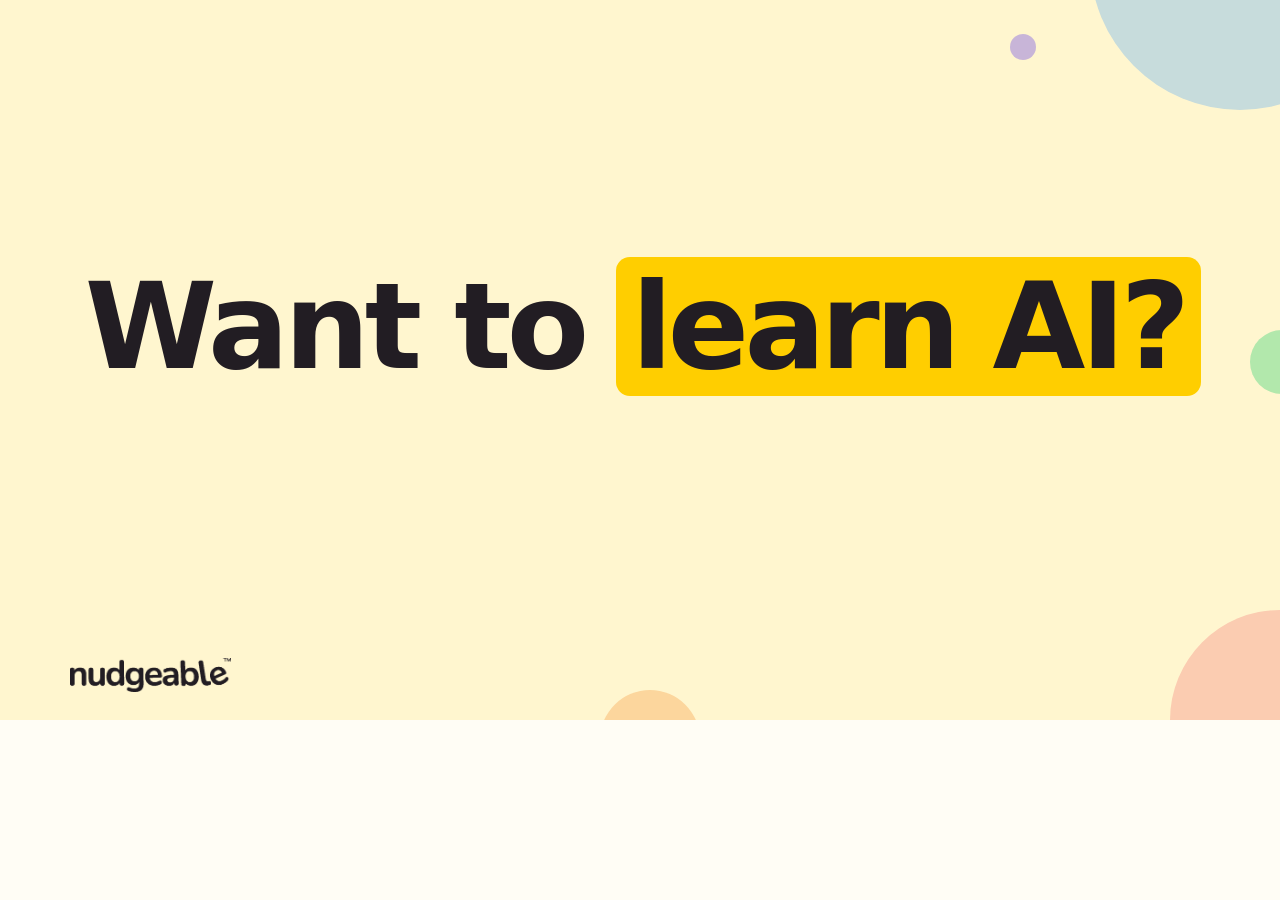
<file: public/assets/ai-learning-plan-animation.html>
<!doctype html><html><head><meta charset=utf8><meta name=viewport content="width=device-width,initial-scale=1">
<title>AI Learning Plan Animation</title>
<style>
:root{--bg:#FFFDF5;--ink:#221D23;--muted:#7A7280;--line:#E4DBC2;--chiffon:#FFF6CF;--amber:#FFCE00;
--found:#623CEA;--work:#23CE6B;--new:#F68A29;--res:#3699FC;--red:#ED4551;--wa:#0B6B57;--wachat:#ECE5DD;
--font:"Inter",system-ui,-apple-system,sans-serif}
html,body{height:100%}
body{background:var(--bg);color:var(--ink);font-family:var(--font);margin:0;display:flex;flex-direction:column;align-items:center;justify-content:center;gap:16px;padding:24px 16px;box-sizing:border-box}
.frame{width:100%;max-width:1100px;aspect-ratio:16/9;position:relative;overflow:hidden;background:var(--chiffon);border:1px solid var(--line);border-radius:20px}
#stage{width:1280px;height:720px;position:absolute;left:0;top:0;transform-origin:0 0;overflow:hidden}
.deco{position:absolute;inset:0;pointer-events:none;z-index:0}
.deco i{position:absolute;border-radius:50%;display:block}
.d1{left:1090px;top:-190px;width:300px;height:300px;background:color-mix(in srgb,#3699FC 28%,#FFF6CF)}
.d2{left:1170px;top:610px;width:220px;height:220px;background:color-mix(in srgb,#ED4551 24%,#FFF6CF)}
.d3{left:1250px;top:330px;width:64px;height:64px;background:color-mix(in srgb,#23CE6B 35%,#FFF6CF)}
.d4{left:600px;top:690px;width:100px;height:100px;background:color-mix(in srgb,#F68A29 30%,#FFF6CF)}
.d5{left:1010px;top:34px;width:26px;height:26px;background:color-mix(in srgb,#623CEA 35%,#FFF6CF)}

/* headline */
.head{position:absolute;left:70px;top:48px;font-size:50px;font-weight:800;letter-spacing:-.025em;z-index:8;transition:opacity .25s,transform .35s;white-space:nowrap}
.head.out{opacity:0;transform:translateY(-12px)}
.head mark{color:inherit;padding:0 7px;margin:0 -5px;border-radius:8px;background:linear-gradient(var(--amber),var(--amber)) no-repeat left/0% 100%;transition:background-size .5s cubic-bezier(.6,0,.2,1) .25s}
.head.lit mark{background-size:100% 100%}
.logo{position:absolute;left:70px;bottom:28px;height:34px;z-index:20}

/* chips */
.chip{position:absolute;left:0;top:0;width:200px;height:58px;z-index:2;transition:transform .75s cubic-bezier(.6,0,.2,1),opacity .45s,width .5s}
.chip .in{width:100%;height:100%;box-sizing:border-box;border-radius:14px;border:2px solid var(--line);background:#fff;display:flex;align-items:center;gap:10px;padding:0 14px;
  font-weight:700;font-size:17px;white-space:nowrap;transition:background .3s,box-shadow .3s,border-color .3s,transform .3s}
.chip .ic{flex:none;width:12px;height:12px;border-radius:50%;background:var(--c);transition:all .3s}
.chip .tx{display:flex;flex-direction:column;line-height:1.15}
.chip small{display:none;font-size:12px;font-weight:600;color:var(--muted)}
.chip.made small{display:block}
.chip.made .ic{width:0;height:0;border-radius:0;background:none;border-left:11px solid var(--c);border-top:7px solid transparent;border-bottom:7px solid transparent}
.chip.made .in{animation:flip .5s ease}
@keyframes flip{50%{transform:rotateX(90deg)}}
.chip.noise .in{border:2px dashed #CFC6B2;background:#FFFDF5;color:#8A8290;font-style:italic;font-weight:600;justify-content:center}
.chip.noise .ic{display:none}
.chaos .chip .in{animation:wob 1.3s ease-in-out infinite alternate}
.chaos .chip:nth-child(2n) .in{animation-duration:1.6s;animation-delay:-.5s}
.chaos .chip:nth-child(3n) .in{animation-duration:1.1s;animation-delay:-.3s}
@keyframes wob{from{transform:translate(-2px,-2px) rotate(-1.5deg)}to{transform:translate(2px,2px) rotate(1.5deg)}}
.chip.hide{opacity:0!important}
.chip.planned{width:170px}
.chip.faded{opacity:.22}
.chip.picked .in{background:var(--amber);border-color:var(--ink);box-shadow:4px 4px 0 var(--ink)}
.chip.picked small{color:#5b4a00}
.chip.plain .in{background:#fff;border-color:var(--ink);box-shadow:3px 3px 0 var(--ink)}
.num{position:absolute;left:-12px;top:-13px;width:30px;height:30px;border-radius:50%;background:var(--ink);border:2.5px solid var(--chiffon);
  font-size:14px;font-weight:800;display:flex;align-items:center;justify-content:center;color:#fff;opacity:0;transform:scale(.4);transition:all .3s}
.planned .num{opacity:1;transform:none}
.num.done{background:var(--work)}
.rowlabel{position:absolute;left:70px;font-size:20px;font-weight:700;display:flex;align-items:center;gap:10px;opacity:0;transition:opacity .4s}
.rowlabel i{width:14px;height:14px;border-radius:50%;display:block}
.q{position:absolute;left:585px;top:308px;width:110px;height:110px;border-radius:50%;background:var(--ink);color:#fff;font-size:62px;font-weight:800;
  display:flex;align-items:center;justify-content:center;z-index:6;transition:opacity .3s,transform .3s}
.toggle{position:absolute;left:330px;top:122px;display:flex;border:2.5px solid var(--ink);border-radius:999px;overflow:hidden;background:#fff;opacity:0;transform:translateY(-8px);transition:all .3s;z-index:5}
.toggle span{padding:7px 18px;font-weight:800;font-size:14px;letter-spacing:.08em;text-transform:uppercase;transition:background .25s}
.toggle span.on{background:var(--amber)}
.planlabel{position:absolute;left:70px;top:506px;font-size:15px;font-weight:800;letter-spacing:.2em;color:var(--muted);opacity:0;transition:all .6s cubic-bezier(.6,0,.2,1)}
.cursor{position:absolute;left:0;top:0;width:36px;height:36px;opacity:0;z-index:15;transition:transform .45s cubic-bezier(.5,0,.3,1),opacity .2s}
.cursor.tap::after{content:"";position:absolute;left:-14px;top:-14px;width:30px;height:30px;border-radius:50%;border:3px solid var(--found);animation:rip .4s ease-out}
@keyframes rip{from{transform:scale(.3);opacity:1}to{transform:scale(1.6);opacity:0}}

/* phone */
.phone{position:absolute;left:800px;top:128px;width:300px;height:520px;border:4px solid var(--ink);border-radius:38px;background:var(--wachat);overflow:hidden;box-sizing:border-box;z-index:4;
  box-shadow:8px 8px 0 var(--ink);opacity:0;transform:translateX(60px) scale(.94);transition:all .5s cubic-bezier(.3,1.3,.5,1)}
.phone.show{opacity:1;transform:none}
.wahead{height:70px;background:var(--wa);display:flex;align-items:center;gap:10px;padding:14px 16px 0;box-sizing:border-box;color:#fff}
.av{width:38px;height:38px;border-radius:50%;background:var(--amber);border:2px solid #fff;color:var(--ink);font-weight:800;font-size:20px;display:flex;align-items:center;justify-content:center}
.wahead b{font-size:17px;display:block}.wahead span{font-size:12px;opacity:.85}
.day{margin:12px auto 4px;width:max-content;background:#fff;border-radius:8px;padding:3px 10px;font-size:11px;font-weight:700;color:var(--muted)}
.bub{margin:8px 12px 0;background:#fff;border-radius:4px 14px 14px 14px;padding:10px 12px;font-size:14px;font-weight:600;line-height:1.35;opacity:0;transform:translateY(12px);transition:all .35s}
.bub b{display:block;font-size:19px;font-weight:800;margin-top:2px}
.bub.on{opacity:1;transform:none}
.vid{margin:8px 12px 0;height:142px;border-radius:12px;background:var(--ink);position:relative;opacity:0;transform:translateY(12px);transition:all .35s}
.vid.on{opacity:1;transform:none}
.vid .pl{position:absolute;left:50%;top:44%;width:52px;height:52px;margin:-26px;border-radius:50%;background:var(--amber);display:flex;align-items:center;justify-content:center}
.vid .pl::after{content:"";border-left:16px solid var(--ink);border-top:10px solid transparent;border-bottom:10px solid transparent;margin-left:4px}
.vid .vt{position:absolute;left:12px;bottom:18px;color:#fff;font-size:13px;font-weight:700}
.vid .vd{position:absolute;right:12px;bottom:18px;color:#fff;font-size:12px;font-weight:700;opacity:.8}
.pbar{position:absolute;left:12px;right:12px;bottom:8px;height:4px;background:#5A535C;border-radius:2px;overflow:hidden}
.pbar i{display:block;height:100%;width:0;background:var(--amber)}
.vid.play .pbar i{width:100%;transition:width 1.3s linear}
.btn{margin:10px 12px 0;height:44px;border-radius:12px;background:#fff;color:#128C7E;font-size:15px;font-weight:800;display:flex;align-items:center;justify-content:center;opacity:0;transform:translateY(12px);transition:all .35s}
.btn.on{opacity:1;transform:none}.btn.ok{background:var(--work);color:#fff}
.badge{position:absolute;left:1078px;top:112px;width:38px;height:38px;border-radius:50%;background:var(--red);border:3px solid var(--ink);color:#fff;font-weight:800;font-size:18px;
  display:flex;align-items:center;justify-content:center;z-index:5;opacity:0;transform:scale(.3);transition:all .3s cubic-bezier(.3,1.6,.5,1)}
.walab{position:absolute;left:800px;top:664px;width:300px;text-align:center;font-size:15px;font-weight:700;color:var(--muted);opacity:0;transition:opacity .4s;z-index:4}
.walab b{color:var(--wa);font-size:20px;font-weight:800}
.pulse{position:absolute;left:0;top:0;width:22px;height:22px;border-radius:50%;background:var(--amber);border:3px solid var(--ink);opacity:0;z-index:6;transition:transform .7s cubic-bezier(.6,0,.3,1),opacity .2s}
.show{opacity:1!important;transform:none!important}

/* habit */
.habit{position:absolute;left:70px;top:170px;opacity:0;transform:translateY(20px);transition:all .5s;z-index:3}
.hgrid{display:grid;grid-template-columns:96px repeat(7,54px);gap:12px;align-items:center}
.hgrid .dn{font-size:14px;font-weight:800;color:var(--muted);text-align:center}
.hgrid .wk{font-size:17px;font-weight:800}
.sq{width:54px;height:54px;border-radius:12px;border:2.5px dashed #CFC6B2;background:#FFFDF5;box-sizing:border-box;display:flex;align-items:center;justify-content:center;color:#fff;font-size:24px;font-weight:800;transition:all .25s}
.sq.on{background:var(--work);border:2.5px solid var(--ink);transform:scale(1.06)}
.streak{position:absolute;left:740px;top:200px;width:430px;opacity:0;transform:translateY(20px);transition:all .5s;z-index:3}
.scard{background:#fff;border:3px solid var(--ink);border-radius:24px;box-shadow:8px 8px 0 var(--ink);padding:26px 30px}
.scard .k{font-size:15px;font-weight:800;letter-spacing:.16em;color:var(--muted);text-transform:uppercase}
.scard .n{font-size:96px;font-weight:800;letter-spacing:-.04em;line-height:1;margin:8px 0 2px}
.scard .n span{font-size:30px;letter-spacing:-.01em;margin-left:8px}
.lvl{display:flex;justify-content:space-between;font-size:14px;font-weight:800;margin-top:22px}
.lbar{height:14px;border-radius:999px;border:2.5px solid var(--ink);background:#FFFDF5;overflow:hidden;margin-top:8px}
.lbar i{display:block;height:100%;width:0;background:var(--amber);transition:width .2s}

/* end */
.end{position:absolute;inset:0;background:var(--chiffon);display:flex;flex-direction:column;align-items:center;justify-content:center;gap:24px;opacity:0;pointer-events:none;transition:opacity .5s;z-index:12}
.end.show{opacity:1}
.intro{position:absolute;inset:0;background:var(--chiffon);display:flex;flex-direction:column;align-items:center;justify-content:center;gap:28px;z-index:12;transition:opacity .5s}
.intro.off{opacity:0}
.intro .big{font-size:120px;font-weight:800;letter-spacing:-.04em;position:relative;z-index:1;opacity:0;transform:translateY(20px);transition:all .5s}
.intro .big mark{color:inherit;padding:0 16px;margin:0 -6px;border-radius:14px;background:linear-gradient(var(--amber),var(--amber)) no-repeat left/0% 100%;transition:background-size .6s cubic-bezier(.6,0,.2,1)}
.intro .tag{font-size:34px;font-weight:700;position:relative;z-index:1;opacity:0;transform:translateY(14px);transition:all .5s}
.intro.a .big{opacity:1;transform:none}.intro.b .big mark{background-size:100% 100%}.intro.c .tag{opacity:1;transform:none}
.end .big{font-size:86px;font-weight:800;letter-spacing:-.035em;position:relative;z-index:1}
.end .big mark{color:inherit;background:var(--amber);padding:0 14px;border-radius:12px}
.end .tag{font-size:32px;font-weight:700;position:relative;z-index:1}
.end .visit{position:relative;z-index:1;margin-top:14px;background:var(--amber);border:4px solid var(--ink);border-radius:999px;box-shadow:7px 7px 0 var(--ink);padding:16px 44px;font-size:40px;font-weight:600}
.end .visit b{font-weight:800}
.end .pill{position:relative;z-index:1;background:var(--amber);border:3px solid var(--ink);border-radius:999px;box-shadow:5px 5px 0 var(--ink);padding:12px 30px;font-weight:800;font-size:18px;letter-spacing:.14em;text-transform:uppercase}
.controls{display:flex;gap:12px}
button{font-family:var(--font);font-weight:800;font-size:13px;letter-spacing:.14em;text-transform:uppercase;padding:10px 20px;background:var(--amber);color:var(--ink);border:2px solid var(--ink);border-radius:999px;box-shadow:3px 3px 0 var(--ink);cursor:pointer}
@media (prefers-reduced-motion:reduce){.chaos .chip .in{animation:none}}
</style><style>html,body{width:100%;height:100%;margin:0;padding:0!important;overflow:hidden}body{display:block}.frame{width:100%;max-width:none;border:0;border-radius:0}.paused *{animation-play-state:paused!important}</style></head><body>
<div class="frame"><div id="stage">
  <div class="deco"><i class="d1"></i><i class="d2"></i><i class="d3"></i><i class="d4"></i><i class="d5"></i></div>
  <div class="head" id="head"></div>
  <div class="q" id="q">?</div>
  <div class="toggle" id="toggle"><span id="tYou">You pick</span><span id="tAi">AI builds</span></div>
  <div class="planlabel" id="planlabel">YOUR AI LEARNING PLAN</div>
  <div class="pulse" id="pulse"></div>
  <div class="phone" id="phone">
    <div class="wahead"><div class="av">n</div><div><b>Nudgeable</b><span>online</span></div></div>
    <div class="day">TODAY 8:00 AM</div>
    <div class="bub" id="b1">Good morning! Your 3-min explainer for today:<b>What is MCP?</b></div>
    <div class="vid" id="vid"><div class="pl"></div><div class="vt">What is MCP?</div><div class="vd">3:00</div><div class="pbar"><i></i></div></div>
    <div class="btn" id="btn">Mark complete</div>
  </div>
  <div class="badge" id="badge">1</div>
  <div class="walab" id="walab"><b>WhatsApp</b> &nbsp;·&nbsp; also on email</div>
  <div class="habit" id="habit"><div class="hgrid" id="hgrid"></div></div>
  <div class="streak" id="streak"><div class="scard">
    <div class="k">Your learning streak</div>
    <div class="n"><b id="cnt">0</b><span>days</span></div>
    <div class="lvl"><span>AI curious</span><span>AI confident</span></div>
    <div class="lbar"><i id="lbar"></i></div>
  </div></div>
  <svg class="cursor" id="cursor" viewBox="0 0 24 24"><path d="M3 2 L3 20 L8 15 L11 22 L14 21 L11 14 L18 14 Z" fill="#fff" stroke="#221D23" stroke-width="2" stroke-linejoin="round"/></svg>
  <div class="intro" id="intro">
    <div class="deco"><i class="d1"></i><i class="d2"></i><i class="d3"></i><i class="d4"></i><i class="d5"></i></div>
    <div class="big">Want to <mark>learn AI?</mark></div>
    <div class="tag">Too much noise, too little time, and no clear place to start.</div>
  </div>
  <div class="end" id="end">
    <div class="deco"><i class="d1"></i><i class="d2"></i><i class="d3"></i><i class="d4"></i><i class="d5"></i></div>
    <div class="big">Learn AI in <mark>3 minutes a day.</mark></div>
    <div class="tag">Your free AI Learning Plan, delivered on WhatsApp.</div>
    <div class="visit">Visit <b>nudgeable.ai</b></div>
  </div>
  <img class="logo" alt="nudgeable" src="[data-uri]">
</div></div>

<script>
const S=document.getElementById('stage'),F=document.querySelector('.frame');
function fit(){S.style.transform='scale('+F.clientWidth/1280+')'}addEventListener('resize',fit);fit();
const $=id=>document.getElementById(id);
const cats=[
 {name:'AI Foundations',c:'var(--found)',items:['MCP','Tokens','Context','Agents']},
 {name:'AI at Work',c:'var(--work)',items:['Skills','Projects','Cowork','Artifacts']},
 {name:'Trending in AI',c:'var(--new)',items:['Jev AI','Agent swarms','Vibe coding','Voice agents']},
 {name:'AI Research',c:'var(--res)',items:['AI behaviour','Hallucinations','Black box','AI honesty']}];
const fmts=['3-min video','2-min read','Try it'];
const order={'MCP':1,'Context':2,'Skills':3,'Cowork':4,'Agent swarms':5,'AI behaviour':6};
const you=['MCP','Skills'];
const inChaos=['MCP','Skills','Vibe coding','Hallucinations','Agents','Cowork'];
const noise=['ChatGPT update','Grok drama','Gemini launch','AGI by 2027?','Top 50 AI tools','Prompt tricks','DeepSeek shock','AI will take jobs?','Viral AI demo','Yet another model'];
// hand-placed chaos slots, clear of headline and "?"
const slots=[[80,160,-6],[360,150,4],[770,158,-3],[1010,172,6],[110,262,5],[350,258,-4],[810,252,3],[1040,268,-5],
 [60,378,-3],[310,392,6],[840,384,-6],[1060,398,4],[150,505,4],[430,500,-5],[700,512,3],[960,524,-4]];
const rowY=[180,256,332,408],chips=[];
function mk(t,c,f,isNoise){const el=document.createElement('div');el.className='chip'+(isNoise?' noise':'');el.style.setProperty('--c',c);
  el.innerHTML='<div class="in"><i class="ic"></i><div class="tx"><span>'+t+'</span><small>'+(f||'')+'</small></div></div><div class="num">'+(order[t]||'')+'</div>';
  S.insertBefore(el,$('q'));return el}
cats.forEach((c,r)=>{const L=document.createElement('div');L.className='rowlabel';L.style.top=(rowY[r]+16)+'px';
  L.innerHTML='<i style="background:'+c.c+'"></i>'+c.name;S.insertBefore(L,$('q'));
  c.items.forEach((t,i)=>chips.push({el:mk(t,c.c,fmts[(r+i)%3]),t,r,i,o:order[t],keep:true}))});
noise.forEach(t=>chips.push({el:mk(t,'#999','',true),t,keep:false}));
const labels=[...S.querySelectorAll('.rowlabel')];
// assign chaos slots: interleave keep and noise
const chaosList=[];{let k=chips.filter(c=>inChaos.includes(c.t)),n=chips.filter(c=>!c.keep);
  const pat='nknnkn knnk nknk'.replace(/ /g,'');let ki=0,ni=0;for(const p of pat)chaosList.push(p==='k'?k[ki++]:n[ni++]);}
chaosList.forEach((c,j)=>c.slot=slots[j]);
// habit grid
const hg=$('hgrid');hg.innerHTML='<div></div>'+'MTWTFSS'.split('').map(d=>'<div class="dn">'+d+'</div>').join('');
for(let w=1;w<=4;w++){hg.innerHTML+='<div class="wk">Week '+w+'</div>';for(let d=0;d<7;d++)hg.innerHTML+='<div class="sq"></div>'}
const sqs=[...hg.querySelectorAll('.sq')];

function pos(el,x,y,rot=0,sc=1){el.style.transform='translate('+x+'px,'+y+'px) rotate('+rot+'deg) scale('+sc+')'}
function head(h){const e=$('head');e.classList.add('out');e.classList.remove('lit');
  setTimeout(()=>{e.innerHTML=h;e.classList.remove('out');setTimeout(()=>e.classList.add('lit'),60)},260)}
const gridXY=c=>[330+c.i*214,rowY[c.r]];
function rel(el){let x=0,y=0;while(el&&el!==S){x+=el.offsetLeft;y+=el.offsetTop;el=el.offsetParent}return[x,y]}
let timers=[];const T0=3000;const at=(ms,f)=>timers.push(setTimeout(f,ms+T0));
const C=t=>chips.find(c=>c.t===t);

function reset(){
  timers.forEach(clearTimeout);timers=[];
  S.className='chaos';const h=$('head');h.innerHTML='AI changes <mark>every week</mark>. How do you keep up?';h.className='head';
  $('q').style.opacity=0;$('q').style.transform='scale(.3)';
  labels.forEach(e=>e.style.opacity=0);
  $('toggle').classList.remove('show');$('tYou').className='';$('tAi').className='';
  const cu=$('cursor');cu.style.opacity=0;cu.classList.remove('tap');
  const pl=$('planlabel');pl.style.opacity=0;pl.style.transform='';
  ['phone','badge','habit','streak','pulse'].forEach(i=>$(i).classList.remove('show'));$('pulse').style.opacity=0;$('walab').style.opacity=0;
  ['b1','vid','btn'].forEach(i=>$(i).classList.remove('on','play','ok'));$('btn').textContent='Mark complete';
  $('intro').className='intro';$('end').classList.remove('show');sqs.forEach(s=>{s.classList.remove('on');s.textContent=''});$('cnt').textContent='0';$('lbar').style.width='0';
  chips.forEach(ch=>{const el=ch.el;el.className='chip'+(ch.keep?'':' noise');el.style.transition='none';el.style.width='';
    el.querySelector('.num').textContent=ch.o||'';el.querySelector('.num').classList.remove('done');
    if(ch.slot){pos(el,ch.slot[0],ch.slot[1],ch.slot[2],.6);el.classList.add('hide')}
    else{const [x,y]=ch.keep?gridXY(ch):[0,780];pos(el,x,y,0,.85);el.classList.add('hide')}});
  void S.offsetWidth;chips.forEach(ch=>ch.el.style.transition='');
}
function cursorTo(t,ms){const [x,y]=gridXY(C(t));at(ms,()=>{const c=$('cursor');c.style.opacity=1;c.classList.remove('tap');pos(c,x+120,y+30)});
  at(ms+450,()=>{$('cursor').classList.add('tap');C(t).el.classList.add('picked')})}

function run(){
  reset();
  at(-2900,()=>$('intro').classList.add('a'));at(-2400,()=>$('intro').classList.add('b'));at(-1700,()=>$('intro').classList.add('c'));
  at(-350,()=>$('intro').classList.add('off'));at(100,()=>$('head').classList.add('lit'));
  // Beat 1: noise pops in
  chaosList.forEach((ch,j)=>at(150+j*70,()=>{ch.el.classList.remove('hide');pos(ch.el,ch.slot[0],ch.slot[1],ch.slot[2],1)}));
  at(1100,()=>{$('q').style.opacity=1;$('q').style.transform='scale(1)'});
  // Beat 2: cut the noise
  at(2900,()=>{S.className='';head('We <mark>cut the noise</mark>, keep what matters.');$('q').style.opacity=0;$('q').style.transform='scale(.3)';
    chips.filter(c=>!c.keep).forEach(ch=>{ch.el.classList.add('hide');if(ch.slot)pos(ch.el,ch.slot[0],780,0,.8)})});
  at(3500,()=>{labels.forEach(e=>e.style.opacity=1);
    chips.filter(c=>c.keep).forEach(ch=>{ch.el.classList.remove('hide');const [x,y]=gridXY(ch);pos(ch.el,x,y)})});
  // Beat 3: made into 3-min content
  at(5200,()=>head('Every topic, explained in <mark>3 minutes</mark>.'));
  chips.filter(c=>c.keep).forEach((ch,k)=>at(5600+k*70,()=>ch.el.classList.add('made')));
  // Beat 4: pick or AI builds
  at(7600,()=>{head('<mark>You pick</mark>, or let <mark>AI build</mark> your plan.');$('toggle').classList.add('show');$('tYou').className='on'});
  cursorTo(you[0],8100);cursorTo(you[1],8750);
  at(9700,()=>{$('tYou').className='';$('tAi').className='on';$('cursor').style.opacity=0;
    chips.filter(c=>c.keep).forEach(ch=>ch.el.classList.add(ch.o?'picked':'faded'))});
  at(10400,()=>{$('planlabel').style.opacity=1;
    chips.filter(c=>c.o).forEach(ch=>{ch.el.classList.add('planned');pos(ch.el,70+(ch.o-1)*184,544)})});
  // Beat 5: WhatsApp delivery
  at(12000,()=>{head('Delivered daily to your <mark>WhatsApp</mark>.');$('toggle').classList.remove('show');labels.forEach(e=>e.style.opacity=0);
    chips.filter(c=>c.keep&&!c.o).forEach(ch=>ch.el.classList.add('hide'));
    $('planlabel').style.transform='translateY(-376px)';
    chips.filter(c=>c.o).forEach(ch=>{ch.el.style.width='300px';pos(ch.el,90,172+(ch.o-1)*74);if(ch.o>1){ch.el.classList.remove('picked');ch.el.classList.add('plain')}});
    $('phone').classList.add('show');$('walab').style.opacity=1});
  at(12900,()=>{const p=$('pulse');p.style.transition='none';pos(p,380,190);void p.offsetWidth;p.style.transition='';p.style.opacity=1;pos(p,830,250)});
  at(13600,()=>{$('pulse').style.opacity=0;$('badge').classList.add('show')});
  at(13900,()=>$('b1').classList.add('on'));
  at(14500,()=>$('vid').classList.add('on'));
  at(14800,()=>$('vid').classList.add('play'));
  at(16200,()=>{$('btn').classList.add('on');const c=$('cursor'),[x,y]=rel($('btn'));c.classList.remove('tap');c.style.transition='none';pos(c,x+260,y+130);void c.offsetWidth;c.style.transition='';c.style.opacity=1;pos(c,x+150,y+24)});
  at(16800,()=>{$('cursor').classList.add('tap');$('btn').classList.add('ok');$('btn').textContent='✓ Done · Day 1';$('badge').classList.remove('show');
    const n=C('MCP').el.querySelector('.num');n.textContent='✓';n.classList.add('done')});
  // Beat 6: habit
  at(17900,()=>{head('Build an <mark>AI habit</mark>, a few minutes a day.');$('cursor').style.opacity=0;
    $('phone').classList.remove('show');$('walab').style.opacity=0;$('planlabel').style.opacity=0;chips.forEach(ch=>ch.el.classList.add('hide'));
    $('habit').classList.add('show');$('streak').classList.add('show')});
  sqs.forEach((s,k)=>at(18500+k*85,()=>{s.classList.add('on');s.textContent='✓';$('cnt').textContent=k+1;$('lbar').style.width=((k+1)/28*100)+'%'}));
  // End
  at(21900,()=>$('end').classList.add('show'));
  at(25600,run);
}
const reduced=matchMedia('(prefers-reduced-motion: reduce)').matches;
addEventListener('message',e=>{if(e.source!==parent)return;if(e.data==='pause-fluency'){timers.forEach(clearTimeout);timers=[];document.body.classList.add('paused')}if(e.data==='play-fluency'){document.body.classList.remove('paused');run()}});
if(reduced){reset();$('intro').classList.add('off');$('end').classList.add('show')}else run();
</script></body></html>
</file>
